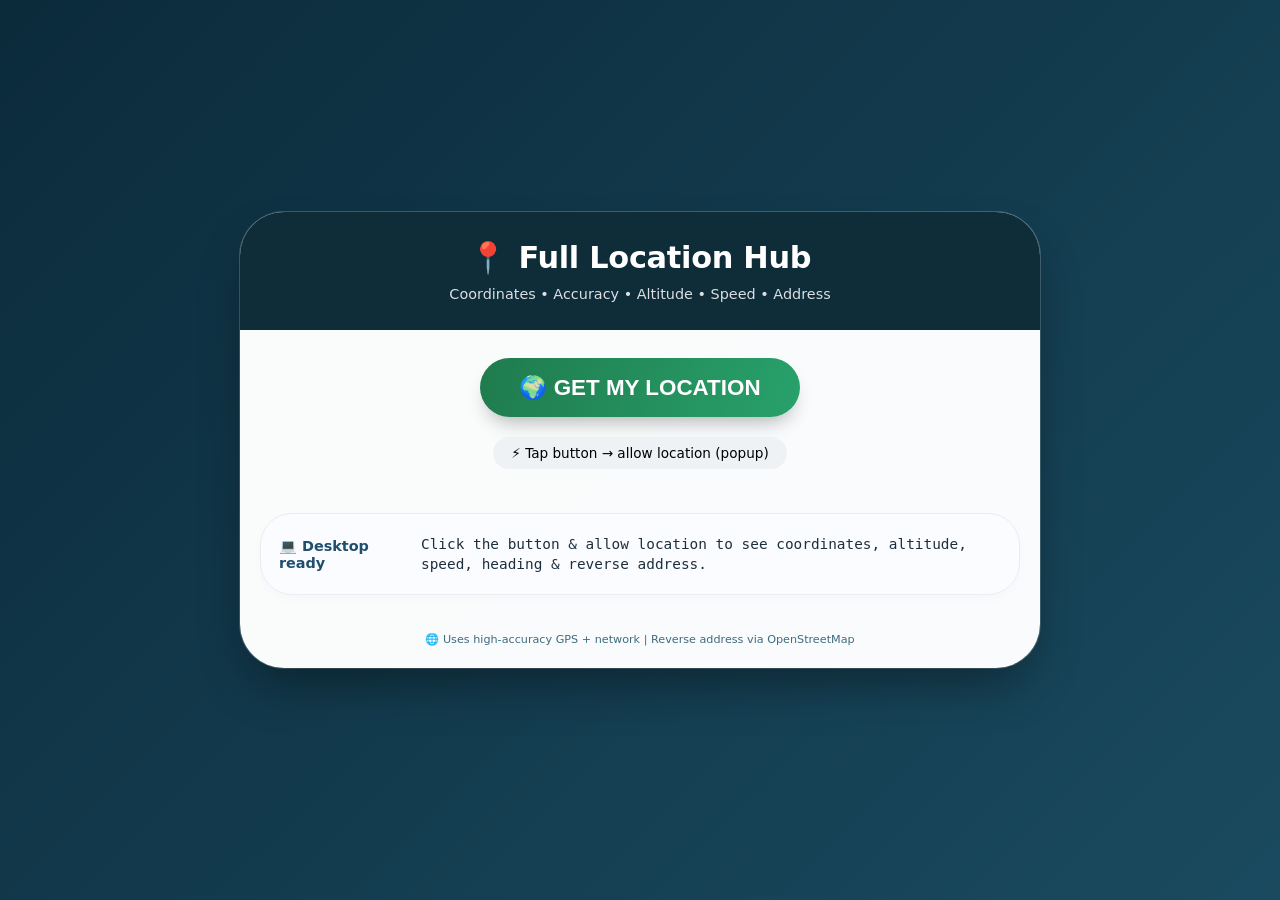
<file: index.html>
<!DOCTYPE html>
<html lang="en">
<head>
  <meta charset="UTF-8">
  <meta name="viewport" content="width=device-width, initial-scale=1.0, viewport-fit=cover, user-scalable=yes">
  <title>📍 Smart Location Detector | Full GPS Info</title>
  <style>
    * {
      margin: 0;
      padding: 0;
      box-sizing: border-box;
      -webkit-tap-highlight-color: transparent;
    }

    body {
      background: linear-gradient(135deg, #0b2b3b 0%, #1a4a5f 100%);
      font-family: system-ui, -apple-system, 'Segoe UI', Roboto, 'Helvetica Neue', sans-serif;
      min-height: 100vh;
      padding: 20px 16px 40px;
      display: flex;
      justify-content: center;
      align-items: center;
    }

    /* main card */
    .card {
      max-width: 800px;
      width: 100%;
      background: rgba(255,255,255,0.98);
      border-radius: 44px;
      box-shadow: 0 25px 50px -12px rgba(0,0,0,0.4), 0 0 0 1px rgba(255,255,255,0.2);
      overflow: hidden;
      transition: all 0.2s ease;
    }

    /* header */
    .hero {
      background: #0f2c39;
      padding: 28px 24px;
      text-align: center;
      color: white;
    }

    .hero h1 {
      font-size: 1.9rem;
      font-weight: 700;
      display: flex;
      align-items: center;
      justify-content: center;
      gap: 12px;
      letter-spacing: -0.3px;
    }

    .hero p {
      opacity: 0.85;
      margin-top: 10px;
      font-size: 0.9rem;
    }

    /* permission guide banner (visible on mobile only when needed) */
    .permission-guide {
      background: #fef9e3;
      border-left: 5px solid #f5a623;
      margin: 16px 20px 0 20px;
      padding: 14px 16px;
      border-radius: 24px;
      font-size: 0.85rem;
      display: none;
      box-shadow: 0 2px 8px rgba(0,0,0,0.05);
    }

    .permission-guide.show-guide {
      display: block;
    }

    .guide-title {
      font-weight: 800;
      color: #b45f06;
      margin-bottom: 8px;
      display: flex;
      align-items: center;
      gap: 8px;
    }

    .guide-steps {
      padding-left: 24px;
      margin: 6px 0;
      color: #5a3e1b;
    }

    .guide-steps li {
      margin: 6px 0;
    }

    /* button area */
    .btn-wrapper {
      padding: 28px 24px 12px 24px;
      display: flex;
      justify-content: center;
    }

    .locate-btn {
      background: #1f7b4d;
      border: none;
      width: 100%;
      max-width: 320px;
      padding: 1rem 1.8rem;
      border-radius: 80px;
      font-size: 1.4rem;
      font-weight: 700;
      color: white;
      display: flex;
      align-items: center;
      justify-content: center;
      gap: 12px;
      cursor: pointer;
      transition: all 0.2s ease;
      box-shadow: 0 12px 20px -8px rgba(0,0,0,0.3);
      background: linear-gradient(105deg, #1f7b4d, #28a16b);
      border: none;
    }

    .locate-btn:active {
      transform: scale(0.97);
      background: #16683f;
    }

    /* status */
    .status-area {
      text-align: center;
      margin: 8px 20px;
      min-height: 60px;
    }

    .status-badge {
      display: inline-block;
      padding: 8px 18px;
      border-radius: 60px;
      font-size: 0.85rem;
      font-weight: 500;
      background: #eef2f5;
    }

    .error-badge {
      background: #ffe0db;
      color: #bc3900;
    }

    .loading-badge {
      background: #e2f0fa;
      color: #0f5b7a;
    }

    .success-badge {
      background: #dff0e4;
      color: #116530;
    }

    /* info grid */
    .info-panel {
      padding: 8px 20px 28px 20px;
    }

    .grid-container {
      background: #fafcff;
      border-radius: 32px;
      padding: 6px 0;
      border: 1px solid #e9edf2;
      box-shadow: 0 4px 12px rgba(0,0,0,0.02);
    }

    .grid-item {
      display: flex;
      flex-wrap: wrap;
      padding: 14px 18px;
      border-bottom: 1px solid #eef2f8;
      gap: 12px;
    }

    .grid-item:last-child {
      border-bottom: none;
    }

    .label {
      font-weight: 700;
      width: 130px;
      color: #1f4e6e;
      font-size: 0.9rem;
      display: flex;
      align-items: center;
      gap: 8px;
    }

    .value {
      flex: 1;
      word-break: break-word;
      font-family: 'SF Mono', 'Fira Code', monospace;
      font-size: 0.9rem;
      color: #1e2f3c;
      line-height: 1.4;
    }

    .address-box {
      background: #f0f6fe;
      border-radius: 20px;
      padding: 12px;
      margin-top: 4px;
      font-family: system-ui;
    }

    /* hints */
    .footer-note {
      font-size: 0.7rem;
      text-align: center;
      padding: 10px 20px 22px;
      color: #3d6b7e;
    }

    @media (max-width: 550px) {
      .hero h1 { font-size: 1.5rem; }
      .label { width: 110px; font-size: 0.8rem; }
      .value { font-size: 0.8rem; }
      .locate-btn { font-size: 1.2rem; padding: 0.8rem 1.2rem; }
      .grid-item { padding: 12px 14px; }
    }
  </style>
</head>
<body>

<div class="card">
  <div class="hero">
    <h1>
      <span>📍</span> Full Location Hub
    </h1>
    <p>Coordinates • Accuracy • Altitude • Speed • Address</p>
  </div>

  <!-- dynamic permission guide box - will appear when permission denied -->
  <div id="permissionGuideBox" class="permission-guide">
    <div class="guide-title">
      🔐 <strong>Allow location access (2 steps)</strong>
    </div>
    <ul class="guide-steps" id="guideStepsList">
      <!-- dynamic steps per device injected by js -->
    </ul>
  </div>

  <div class="btn-wrapper">
    <button class="locate-btn" id="locateBtn">
      🌍 GET MY LOCATION
    </button>
  </div>

  <div class="status-area" id="statusArea">
    <span class="status-badge">⚡ Tap button → grant permission</span>
  </div>

  <div class="info-panel">
    <div class="grid-container" id="infoGrid">
      <div class="grid-item">
        <div class="label">📍 Ready</div>
        <div class="value">Click the green button & allow location.<br>Works on Android, iOS, Linux, all devices.</div>
      </div>
    </div>
  </div>
  <div class="footer-note">
    🌐 Uses high-accuracy GPS + network | Reverse address via OpenStreetMap
  </div>
</div>

<script>
  (function() {
    // DOM elements
    const locateBtn = document.getElementById('locateBtn');
    const statusArea = document.getElementById('statusArea');
    const infoGrid = document.getElementById('infoGrid');
    const guideBox = document.getElementById('permissionGuideBox');
    const guideStepsList = document.getElementById('guideStepsList');

    // helper to set status message
    function setStatusMessage(text, type = 'info') {
      statusArea.innerHTML = '';
      const span = document.createElement('span');
      span.textContent = text;
      span.className = 'status-badge';
      if (type === 'error') span.classList.add('error-badge');
      else if (type === 'loading') span.classList.add('loading-badge');
      else if (type === 'success') span.classList.add('success-badge');
      statusArea.appendChild(span);
    }

    // Clear and show loading state
    function showLoadingState() {
      setStatusMessage('🔍 Requesting location & permissions...', 'loading');
      // show info grid loading skeleton
      infoGrid.innerHTML = `
        <div class="grid-item">
          <div class="label">⏳ Status</div>
          <div class="value">Acquiring GPS fix. Please allow location if prompted.</div>
        </div>
        <div class="grid-item">
          <div class="label">📱 Permission</div>
          <div class="value">Waiting for your approval (browser will ask).</div>
        </div>
      `;
      // hide guide initially
      guideBox.classList.remove('show-guide');
    }

    // Display detailed geo info + reverse geocode
    async function displayLocationData(position) {
      const coords = position.coords;
      const timestamp = position.timestamp;

      // Prepare values
      const lat = coords.latitude;
      const lng = coords.longitude;
      const accuracy = coords.accuracy; // meters
      const altitude = coords.altitude !== undefined && coords.altitude !== null ? coords.altitude : null;
      const altAccuracy = coords.altitudeAccuracy !== undefined && coords.altitudeAccuracy !== null ? coords.altitudeAccuracy : null;
      let heading = coords.heading !== undefined && coords.heading !== null ? coords.heading : null;
      let speed = coords.speed !== undefined && coords.speed !== null ? coords.speed : null;

      // Format heading cardinal
      let headingDisplay = 'Not available';
      if (heading !== null && heading >= 0) {
        headingDisplay = `${heading.toFixed(1)}° ${getCardinal(heading)}`;
      } else {
        headingDisplay = '🚫 Not supported (device may lack compass)';
      }

      // Speed formatting
      let speedDisplay = 'Not available';
      if (speed !== null && speed >= 0) {
        let kmh = (speed * 3.6).toFixed(1);
        speedDisplay = `${speed.toFixed(2)} m/s (${kmh} km/h)`;
      } else {
        speedDisplay = '🚫 Stationary or no sensor';
      }

      // format date
      const dateObj = new Date(timestamp);
      const timestampStr = `${dateObj.toLocaleString()} (${dateObj.toISOString().slice(0,19)} UTC)`;

      // DMS strings
      function toDMS(coord, isLat) {
        if (coord === undefined || coord === null) return '';
        let absolute = Math.abs(coord);
        let deg = Math.floor(absolute);
        let minutesFloat = (absolute - deg) * 60;
        let minutes = Math.floor(minutesFloat);
        let seconds = ((minutesFloat - minutes) * 60).toFixed(2);
        let dir = '';
        if (isLat) dir = coord >= 0 ? 'N' : 'S';
        else dir = coord >= 0 ? 'E' : 'W';
        return `${deg}° ${minutes}' ${seconds}" ${dir}`;
      }

      const latDMS = toDMS(lat, true);
      const lngDMS = toDMS(lng, false);

      // Build dynamic HTML (without address first)
      let gridHTML = `
        <div class="grid-item">
          <div class="label">🌐 Latitude</div>
          <div class="value"><strong>${lat.toFixed(7)}°</strong><br><span style="font-size:0.75rem; opacity:0.7;">${latDMS}</span></div>
        </div>
        <div class="grid-item">
          <div class="label">🗺️ Longitude</div>
          <div class="value"><strong>${lng.toFixed(7)}°</strong><br><span style="font-size:0.75rem; opacity:0.7;">${lngDMS}</span></div>
        </div>
        <div class="grid-item">
          <div class="label">🎯 Accuracy (radius)</div>
          <div class="value">${accuracy ? accuracy.toFixed(1) + ' meters' : '—'} ${accuracy ? '± uncertainty' : ''}</div>
        </div>
        <div class="grid-item">
          <div class="label">⛰️ Altitude</div>
          <div class="value">${altitude !== null ? altitude.toFixed(1) + ' meters (above sea level)' : '❌ Not provided by sensor'}</div>
        </div>
        ${altAccuracy !== null ? `<div class="grid-item"><div class="label">📏 Altitude accuracy</div><div class="value">± ${altAccuracy.toFixed(1)} meters</div></div>` : ''}
        <div class="grid-item">
          <div class="label">🧭 Heading</div>
          <div class="value">${headingDisplay}</div>
        </div>
        <div class="grid-item">
          <div class="label">💨 Speed</div>
          <div class="value">${speedDisplay}</div>
        </div>
        <div class="grid-item">
          <div class="label">⏱️ Timestamp</div>
          <div class="value">${timestampStr}</div>
        </div>
        <div class="grid-item">
          <div class="label">📡 Source</div>
          <div class="value">${accuracy < 30 ? 'High accuracy (GPS + assisted)' : (accuracy < 150 ? 'Medium (WiFi/Cell)' : 'Coarse location')}</div>
        </div>
        <div class="grid-item" id="addressGridItem">
          <div class="label">🏠 Address</div>
          <div class="value" id="addressValue">⏳ Fetching nearby address...</div>
        </div>
      `;
      
      infoGrid.innerHTML = gridHTML;
      
      // reverse geocode (address) using OpenStreetMap Nominatim (free, no key)
      const addressValueSpan = document.getElementById('addressValue');
      try {
        const controller = new AbortController();
        const timeoutId = setTimeout(() => controller.abort(), 7000);
        const response = await fetch(`https://nominatim.openstreetmap.org/reverse?format=json&lat=${lat}&lon=${lng}&zoom=18&addressdetails=1&accept-language=en`, {
          headers: {
            'Accept': 'application/json',
            'User-Agent': 'LocationDetectorApp/1.0 (mobile-friendly)'
          },
          signal: controller.signal
        });
        clearTimeout(timeoutId);
        if (response.ok) {
          const data = await response.json();
          if (data && data.display_name) {
            let shortAddr = data.display_name.split(',').slice(0, 5).join(',');
            let fullAddr = data.display_name;
            addressValueSpan.innerHTML = `<div class="address-box">📍 ${shortAddr}<br><span style="font-size:0.75rem; opacity:0.7;">${fullAddr}</span></div>`;
          } else {
            addressValueSpan.innerHTML = '⚠️ Address not resolved, but coordinates are accurate.';
          }
        } else {
          addressValueSpan.innerHTML = '🌍 Reverse geocoding unavailable (network). Raw coords ready.';
        }
      } catch (err) {
        console.warn("reverse geocode error", err);
        addressValueSpan.innerHTML = '📍 Address fetch skipped, but GPS data is complete.';
      }
    }

    function getCardinal(deg) {
      if (deg >= 337.5 || deg < 22.5) return 'N';
      if (deg >= 22.5 && deg < 67.5) return 'NE';
      if (deg >= 67.5 && deg < 112.5) return 'E';
      if (deg >= 112.5 && deg < 157.5) return 'SE';
      if (deg >= 157.5 && deg < 202.5) return 'S';
      if (deg >= 202.5 && deg < 247.5) return 'SW';
      if (deg >= 247.5 && deg < 292.5) return 'W';
      return 'NW';
    }

    // device-specific permission guide (very visual)
    function showPermissionGuideBasedOnUA() {
      const ua = navigator.userAgent.toLowerCase();
      let stepsHtml = '';
      let isMobile = /android|iphone|ipad|ipod|mobile/i.test(ua);
      
      if (/android/i.test(ua)) {
        stepsHtml = `
          <li>🔹 Tap the <strong>🔒 "Location permission" prompt</strong> that appears → choose <strong>"Allow" or "While using the app"</strong>.</li>
          <li>🔹 If you accidentally blocked: go to <strong>Settings → Apps → Your browser → Permissions → Location → Allow</strong>.</li>
          <li>🔹 Then <strong>refresh this page</strong> and click the green button again.</li>
        `;
      } 
      else if (/iphone|ipad|ipod/i.test(ua)) {
        stepsHtml = `
          <li>🍏 iOS Safari: When you see the popup, tap <strong>"Allow"</strong> (Once / While Using App).</li>
          <li>🍏 If location was denied before: Go to <strong>Settings → Privacy → Location Services → Safari Websites → Change to "Allow"</strong>.</li>
          <li>🍏 Then come back and <strong>reload the page</strong> → click button again.</li>
        `;
      }
      else {
        stepsHtml = `
          <li>💻 Click <strong>"Allow"</strong> on the browser permission popup.</li>
          <li>💻 If previously blocked: click the lock/info icon in address bar → reset location permissions.</li>
        `;
      }
      
      guideStepsList.innerHTML = stepsHtml;
      guideBox.classList.add('show-guide');
      // auto-scroll to guide a bit
      setTimeout(() => {
        guideBox.scrollIntoView({ behavior: 'smooth', block: 'nearest' });
      }, 200);
    }
    
    // hide guide after success
    function hideGuide() {
      guideBox.classList.remove('show-guide');
    }
    
    // Error handler that gives clear instructions + shows guide
    function handleGeoError(error) {
      let userMessage = '';
      let showManualGuide = true;
      switch(error.code) {
        case error.PERMISSION_DENIED:
          userMessage = '❌ Permission denied. You blocked location access.';
          break;
        case error.POSITION_UNAVAILABLE:
          userMessage = '📡 Position unavailable: weak GPS/WiFi signal. Turn on location services.';
          showManualGuide = false; // no need permission guide, need signal
          break;
        case error.TIMEOUT:
          userMessage = '⏰ Timeout. Try again in open area with better GPS.';
          showManualGuide = false;
          break;
        default:
          userMessage = `⚠️ Error: ${error.message}`;
      }
      setStatusMessage(userMessage, 'error');
      
      // Show more helpful content in info grid
      infoGrid.innerHTML = `
        <div class="grid-item">
          <div class="label">⚠️ Location Failed</div>
          <div class="value">${userMessage}<br><br><strong>🔄 Refresh & allow permission when prompted.</strong></div>
        </div>
        <div class="grid-item">
          <div class="label">💡 Tip</div>
          <div class="value">Ensure GPS/Location is ON in your device settings, then reload page.</div>
        </div>
      `;
      
      if (showManualGuide && (error.code === error.PERMISSION_DENIED)) {
        showPermissionGuideBasedOnUA();
      } else if (error.code === error.PERMISSION_DENIED) {
        showPermissionGuideBasedOnUA();
      } else {
        // for other errors, we might still show a generic guide but not overwhelming
        if (error.code !== error.POSITION_UNAVAILABLE && error.code !== error.TIMEOUT) {
          guideBox.classList.remove('show-guide');
        } else {
          guideBox.classList.remove('show-guide');
        }
      }
    }
    
    // Main location trigger with retry + accurate options
    function getLocationWithFallback() {
      showLoadingState();
      hideGuide();
      
      if (!navigator.geolocation) {
        setStatusMessage('❌ Geolocation not supported by this browser', 'error');
        infoGrid.innerHTML = `<div class="grid-item"><div class="label">⚠️ Browser</div><div class="value">Your browser does not support Geolocation API. Update your browser.</div></div>`;
        return;
      }
      
      // Use high accuracy, but also set timeout to 15s (mobile friendly)
      const options = {
        enableHighAccuracy: true,
        timeout: 15000,
        maximumAge: 0
      };
      
      navigator.geolocation.getCurrentPosition(
        async (position) => {
          // success!
          setStatusMessage('✅ Location captured! Full details below.', 'success');
          hideGuide(); // remove help banner
          await displayLocationData(position);
        },
        (err) => {
          handleGeoError(err);
        },
        options
      );
    }
    
    // Attach click event
    locateBtn.addEventListener('click', (e) => {
      e.preventDefault();
      getLocationWithFallback();
    });
    
    // optional: on page load, pre-check if permission can be triggered, but not auto-request.
    // Instead, we provide initial friendly message + instruction to tap button.
    // Also, on mobile we preload but do NOT auto-request location (avoid user annoyance).
    // Provide a note that they need to tap button.
    // Also pre-detect if it's mobile to show a small tip (but not intrusive)
    function initialSetup() {
      const isMobile = /android|iphone|ipad|ipod|mobile/i.test(navigator.userAgent);
      if (isMobile) {
        // show small helper tip inside info grid?
        infoGrid.innerHTML = `
          <div class="grid-item">
            <div class="label">📱 Mobile ready</div>
            <div class="value">Tap the <strong>🌍 GET MY LOCATION</strong> button → allow location prompt → enjoy full GPS data (altitude, accuracy, address).</div>
          </div>
          <div class="grid-item">
            <div class="label">🔐 Permission tip</div>
            <div class="value">If prompt doesn't appear, check device location settings (GPS/Location ON) and browser permissions.</div>
          </div>
        `;
      } else {
        infoGrid.innerHTML = `
          <div class="grid-item">
            <div class="label">💻 Desktop ready</div>
            <div class="value">Click the button & allow location to see coordinates, altitude, speed, heading & reverse address.</div>
          </div>
        `;
      }
      setStatusMessage('⚡ Tap button → allow location (popup)', 'info');
    }
    
    initialSetup();
  })();
</script>
</body>
</html>
</file>
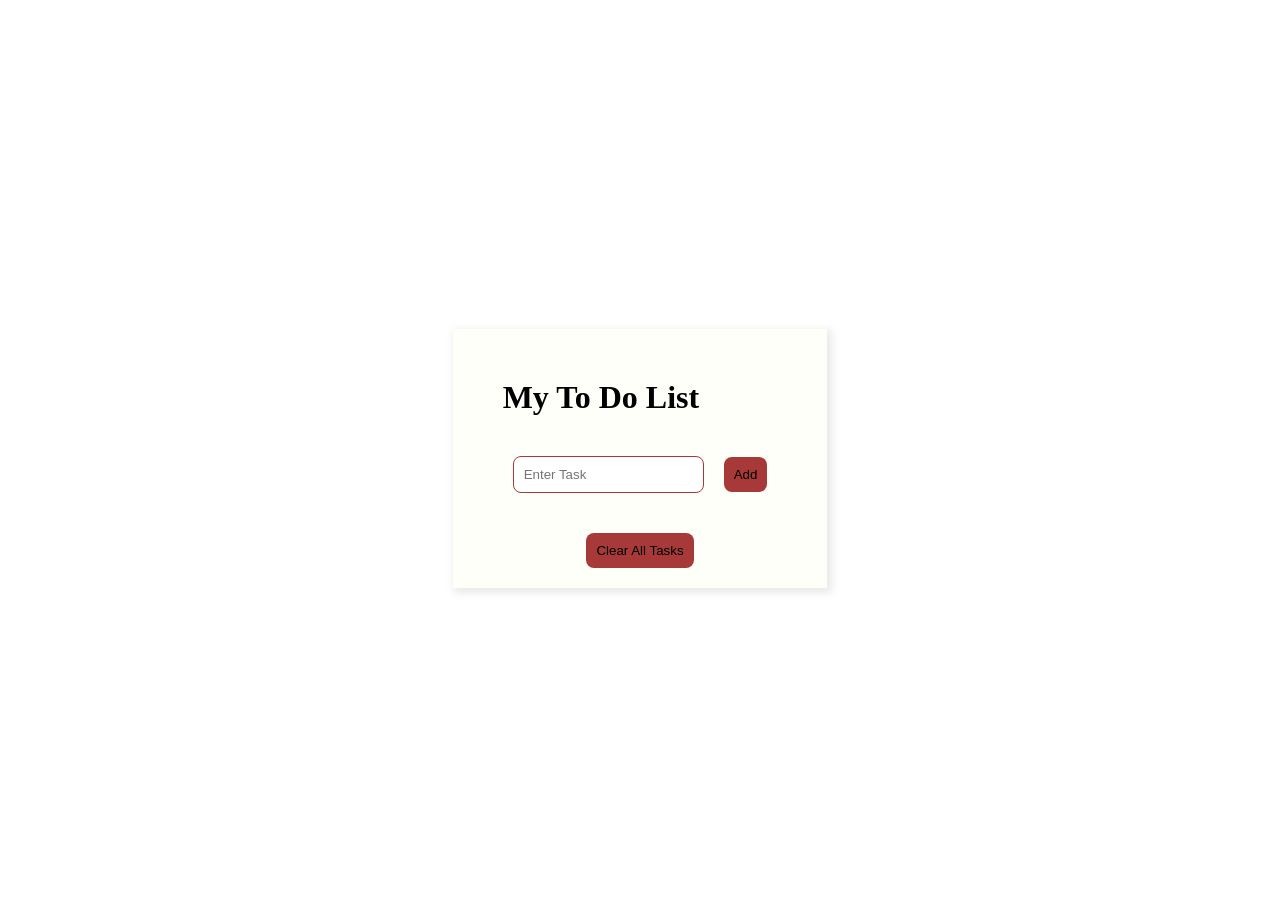
<file: to_do_list.html>
<!DOCTYPE html>
<html lang="en">
  <head>
    <meta charset="UTF-8" />
    <meta name="viewport" content="width=device-width, initial-scale=1.0" />
    <title>To Do List</title>
    <link rel="stylesheet" href="to_do_list.css" />
  </head>
  <body>
    <div class="container" id="container">
      <div class="head" id="head">
        <h1>My To Do List</h1>
      </div>
      
      <form class="enter_task" id="enterTask">
        <div class="input_task">
          <input type="text" placeholder="Enter Task" id="inputTask" />
        </div>
        <div class="submit_task" id="submitTask">
          <button type="submit">Add</button>
        </div>
      </form>

      <div class="display" id="display">
      </div>

      <div class="btn">
        <button id="clearTasks">Clear All Tasks</button>
      </div>

    </div>
    <script src="to_do_list.js"></script>
  </body>
</html>
</file>
<file: to_do_list.css>
body {
    display: flex;
    justify-content: center;
    align-items: center;
    height: 100vh;
}
.container {
    background-color: rgb(255, 255, 250);
    box-shadow: 3px 3px 8px 2px rgba(128, 128, 128, 0.171);
    padding: 20px;
}
.enter_task {
    display: flex;
    align-items: center;
}
.display, .enter_task, .head {
    margin: 30px;
    justify-self: center;
}
.submit_task, .input_task{
    padding: 10px;
}
button {
    border-style: none;
    background-color: rgb(167, 57, 57);
    padding: 10px;
    border-radius: 8px;
}
button:hover {
    box-shadow: 1px 1px 5px 1px rgba(128, 128, 128, 0.432);
    background-color: rgba(167, 57, 57, 0.76);
}
input {
    padding: 10px;
    border-radius: 8px;
    border: 1px solid rgb(167, 57, 57);
    outline: none;
}
input[type=text]:focus {
    box-shadow: 3px 3px 8px 2px rgba(128, 128, 128, 0.171);
}
.btn{
    text-align: center;
}
</file>
